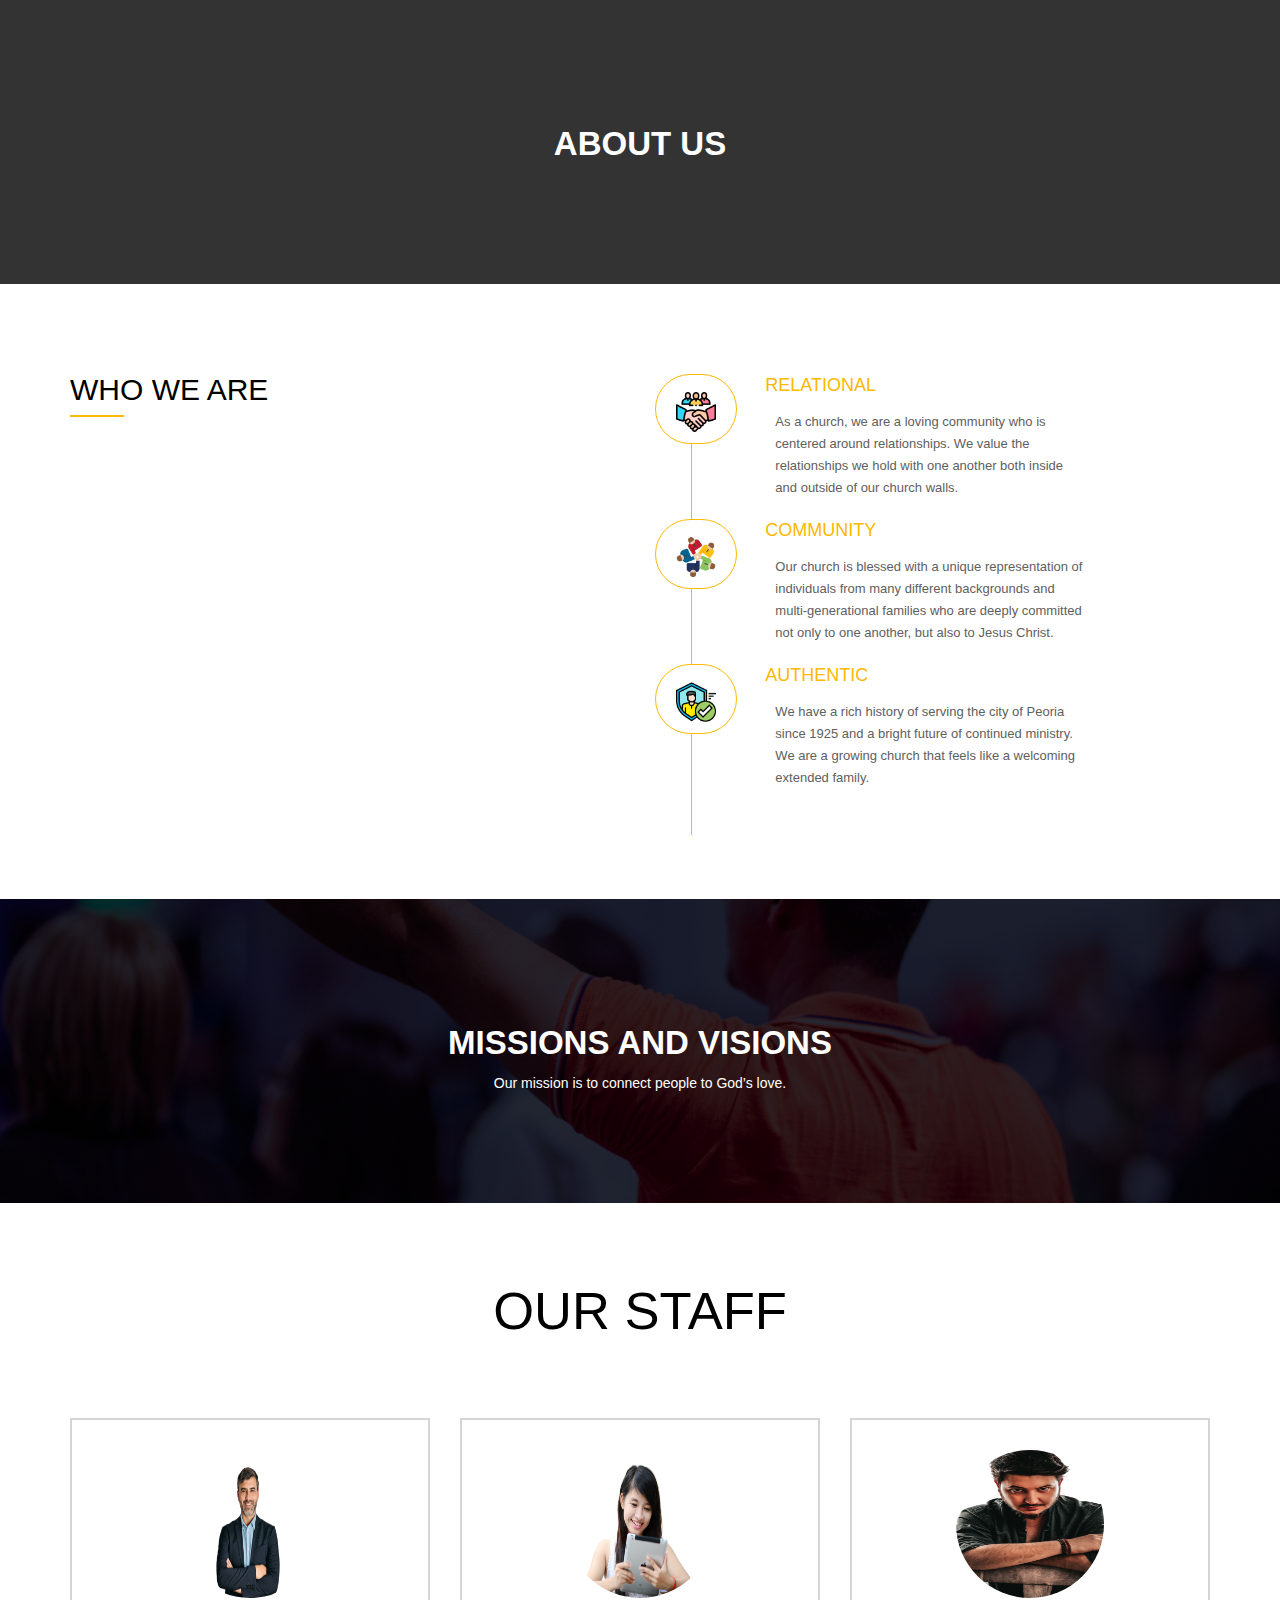
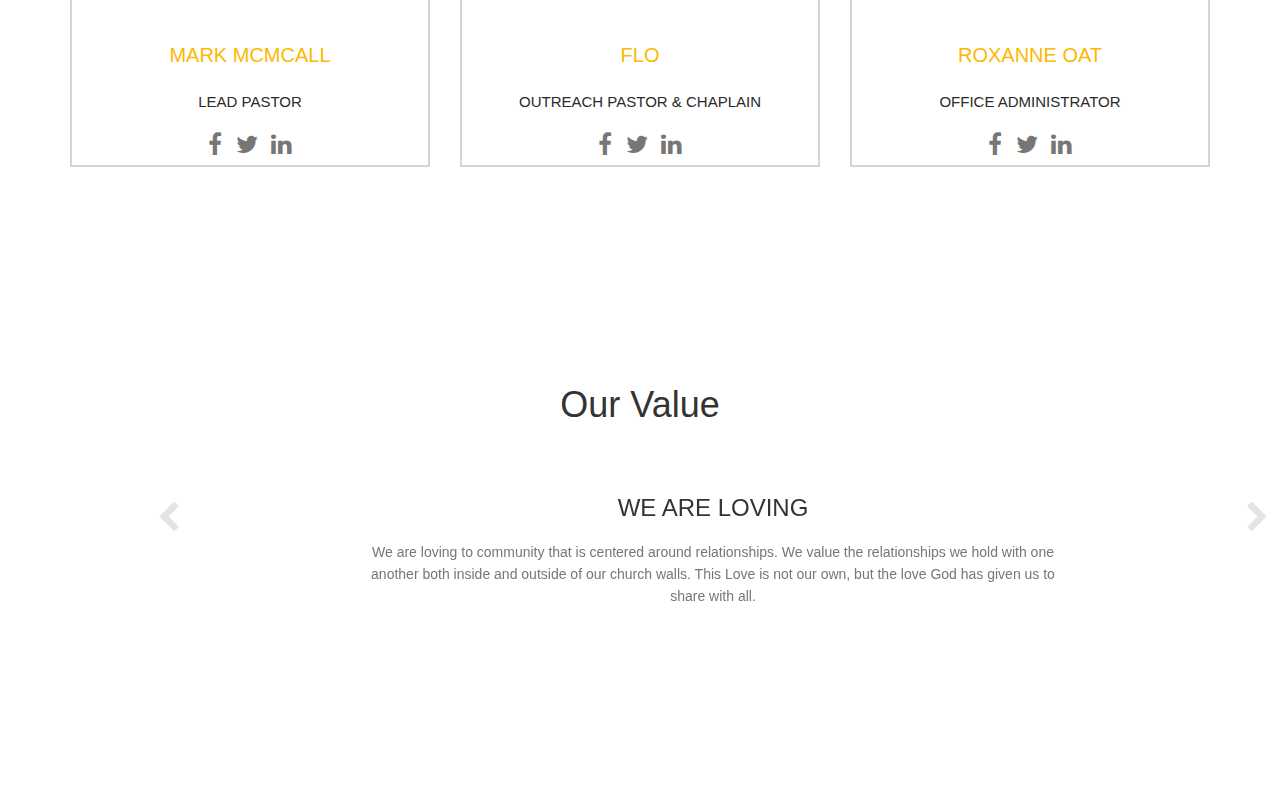
<file: about-us/index.html>
<!DOCTYPE html>
<html lang="en">
<head>
    <meta charset="UTF-8">
    <meta http-equiv="X-UA-Compatible" content="IE=edge">
    <meta name="viewport" content="width=device-width, initial-scale=1.0">
    <link rel="stylesheet" href="/about-us/style.css">
    <link rel="shortcut icon" href="/images/favicon.png" type="image/x-icon">
    <title>About Us</title>
    <link href="//netdna.bootstrapcdn.com/bootstrap/3.0.0/css/bootstrap.min.css" rel="stylesheet" id="bootstrap-css">
    <link rel="stylesheet" href="https://stackpath.bootstrapcdn.com/font-awesome/4.7.0/css/font-awesome.min.css">
    <link rel="stylesheet" href="//maxcdn.bootstrapcdn.com/font-awesome/4.1.0/css/font-awesome.min.css">
</head>
<body>

<!-- About Us -->
<div class="banner-breadcum section">
    <div class="row">
            <div class="breadcrumb-image" style="background-image: url(https://images.pexels.com/photos/544117/pexels-photo-544117.jpeg?w=940&h=650&auto=compress&cs=tinysrgb);">
        <div class="container text-center">
            <h1>About Us</h1>    
        </div>
    </div>
        </div>
    </div>

    <!-- About Us Section -->
    <div class="about-us-section">
        <div class="container">
            <div class="row">
                <div class="col-md-3 col-sm-6 col-xs-12">
                    <div class="about-us">
                        <h2 class="about-us-title">Who We Are</h2>
                        <!-- <p class="about-us-text">You must have an intimacy with God no matter your circumstances.</p>
                        <p class="about-us-text">We are here just make sure u are born again in other to make your name is written in the book of Life</p>
                        <a class="about-us-more" href="#">read more</a> -->
                    </div>
                </div>
                <div class="col-md-3 col-sm-6 col-xs-12">
                    <div class="about-us-banner">
                        <!-- <img src="/images/grouo 1.png" alt=""> -->
                    </div>
                </div>
                <div class="col-md-5 col-sm-6 col-xs-12">
                    <div class="feature">
                        <div class="feature-box">
                            <div class="clearfix">
                                <div class="icon">
                                    <!-- <span class="glyphicon glyphicon-cog icon"></span> -->
                                    <img src="/images/handshake.png">
                                      
                                </div>
                                <div class="feature-content">
                                    <h4>RELATIONAL</h4>
                                    <p>As a church, we are a loving community who is centered around relationships. We value the relationships we hold with one another both inside and outside of our church walls.</p>
                                </div>
                            </div>
                        </div>
                        
                        <div class="feature-box">
                            <div class="clearfix">
                                <div class="icon">
                                    <!-- <span class="glyphicon glyphicon-cog icon"></span> -->
                                    <img src="/images/partners.png">
                                </div>
                                <div class="feature-content">
                                    <h4>COMMUNITY</h4>
                                    <p>Our church is blessed with a unique representation of individuals from many different backgrounds and multi-generational families who are deeply committed not only to one another, but also to Jesus Christ.</p>
                                </div>
                            </div>
                        </div>
                        <div class="feature-box">
                            <div class="clearfix">
                                <div class="icon">
                                    <!-- <span class="glyphicon glyphicon-cog icon"></span> -->
                                    <img src="/images/authentication.png">
                                </div>
                                <div class="feature-content">
                                    <h4>AUTHENTIC</h4>
                                    <p>We have a rich history of serving the city of Peoria since 1925 and a bright future of continued ministry. We are a growing church that feels like a welcoming extended family.</p>
                                </div>
                            </div>
                        </div>
                    </div>
                </div>
            </div>
        </div>
    </div>

    <!-- Section Two -->
    <div class="banner-breadcum section">
        <div class="row">
            <div class="breadcrumb-image" style="background-image: url(/images/section.jpg);">
                <div class="container text-center">
                    <h1>Missions and Visions</h1>
                    <div class="breadcrumbs_path">
                        <a href="#">Our mission is to connect people to God’s love.</a>
                    </div>      
                </div>
            </div>
        </div>
    </div>

        <!-- Section Three -->
        <section class="our-Team padding-lg">
            <div class="container">
              <div class="row heading heading-icon">
                  <h2>Our Staff</h2>
              </div>
              <ul class="row">
                <li class="col-12 col-md-6 col-lg-4">
                    <div class="cnt-block equal-hight" style="height: 349px;">
                      <figure><img src="/images/Mark McMCall.png" class="img-responsive" alt=""></figure>
                      <h3><a href="#">Mark McMCall</a></h3>
                      <p>LEAD PASTOR</p>
                      <ul class="follow-us clearfix">
                        <li><a href="#"><i class="fa fa-facebook" aria-hidden="true"></i></a></li>
                        <li><a href="#"><i class="fa fa-twitter" aria-hidden="true"></i></a></li>
                        <li><a href="#"><i class="fa fa-linkedin" aria-hidden="true"></i></a></li>
                      </ul>
                    </div>
                </li>
                <li class="col-12 col-md-6 col-lg-4">
                    <div class="cnt-block equal-hight" style="height: 349px;">
                      <figure><img src="/images/Flo Durdel.png" class="img-responsive" alt=""></figure>
                      <h3><a href="#">Flo </a></h3>
                      <p>OUTREACH PASTOR & CHAPLAIN</p>
                      <ul class="follow-us clearfix">
                        <li><a href="#"><i class="fa fa-facebook" aria-hidden="true"></i></a></li>
                        <li><a href="#"><i class="fa fa-twitter" aria-hidden="true"></i></a></li>
                        <li><a href="#"><i class="fa fa-linkedin" aria-hidden="true"></i></a></li>
                      </ul>
                    </div>
                </li>
                <li class="col-12 col-md-6 col-lg-4">
                    <div class="cnt-block equal-hight" style="height: 349px;">
                      <figure><img src="/images/Roxanne Roat.png" class="img-responsive" alt=""></figure>
                      <h3><a href="#">Roxanne oat </a></h3>
                      <p>OFFICE ADMINISTRATOR</p>
                      <ul class="follow-us clearfix">
                        <li><a href="#"><i class="fa fa-facebook" aria-hidden="true"></i></a></li>
                        <li><a href="#"><i class="fa fa-twitter" aria-hidden="true"></i></a></li>
                        <li><a href="#"><i class="fa fa-linkedin" aria-hidden="true"></i></a></li>
                      </ul>
                    </div>
                 </li>
              </ul>
            </div>
        </section>

        <!-- Section Four -->
        <section class="our-value">
            <h1>Our Value</h1>
                   
            <!-- <div class="row-styling">
                <div class="our-value-col">
                    <h3>WE ARE LOVING</h3>
                    <p>We are loving to community that is centered around relationships. We value the relationships we hold with one another both inside and outside of our church walls. This Love is not our own, but the love God has given us to share with all.</p>
                </div>
                <div class="our-value-col">
                    <h3>WE ARE FAITHFUL</h3>
                    <p>We live our faith out in commitment to God and one another. This means that we value relationship not merely because of what we have receive from those relationships, but because God has called us to sacrifice in service for one another. We don't give upon each other. We commit to mutually serve one another, our community, and Christ together.</p>
                </div>
                <div class="our-value-col">
                    <h3>WE ARE SPIRIT LED</h3>
                    <p>We confess that Jesus Christ is the head of the church. We humbly rely on his continued leadership of the church today through the Holy Spirit thats leads us through the Bible, prayer, and servant leadership.</p>
                </div>
            </div> -->

        <!-- Carousel Section -->
        <div class="container">
            <div class="row">
                <div class="col-md-12" data-wow-delay="0.2s">
                    <div class="carousel slide" data-ride="carousel" id="quote-carousel">

                        <!-- Carousel Slides / Quotes -->
                        <div class="carousel-inner text-center">

                            <!-- Quote 1 -->
                            <div class="item active">
                                <blockquote>
                                    <div class="row">
                                        <div class="col-sm-8 col-sm-offset-2">
                                            <h3>WE ARE LOVING</h3>
                                            <p>We are loving to community that is centered around relationships. We value the relationships we hold with one another both inside and outside of our church walls. This Love is not our own, but the love God has given us to share with all.</p>
                                        </div>
                                    </div>
                                </blockquote>
                            </div>

                            <!-- Quote 2 -->
                            <div class="item">
                                <blockquote>
                                    <div class="row">
                                        <div class="col-sm-8 col-sm-offset-2">
                                            <h3>WE ARE GOSPEL CENTERED</h3>
                                            <p>As a Gospel centered community, our message is all about Jesus christ. His life, death and resurrection demonstrate God's love for us and gave us a message of forgiveness, reconciliation, and hope for all people. We worship Jesus Christ as our Personal Savior and Lord.</p>
                                        </div>
                                    </div>
                                </blockquote>
                            </div>

                            <!-- Quote 3 -->
                            <div class="item">
                                <blockquote>
                                     <div class="row">
                                       <div class="col-sm-8 col-sm-offset-2">
                                            <h3>WE ARE SPIRIT LED</h3>
                                            <p>We confess that Jesus Christ is the head of the church. We humbly rely on his continued leadership of the church today through the Holy Spirit. The ministry of Jesus to the world continues today through God's Spirit thats leads us through the Bible, prayer, and servant leadership.</p>
                                        </div>
                                    </div>
                                </blockquote>
                            </div>

                                 <!-- Quote 4 -->
                             <div class="item">
                                <blockquote>
                                    <div class="row">
                                        <div class="col-sm-8 col-sm-offset-2">
                                            <h3>WE ARE ONE IN CHRIST</h3>
                                            <p>The Gospel of Jesus Christ remove the barriers and divisions that have characterized society. We carefully aim to keep the unity that God create in the church and prayerfully seek to cultivate diverse socioeconomic and multiethnic relationship. We pray and work together for the church on Earth to be like the church in Heaven.</p>
                                        </div>
                                    </div>
                                </blockquote>
                            </div>

                             <!-- Quote 5 -->
                             <div class="item">
                                <blockquote>
                                    <div class="row">
                                        <div class="col-sm-8 col-sm-offset-2">
                                            <h3>WE ARE BETTER TOGETHER</h3>
                                            <p>We recognize that we are a part of the universal Church, that is composed of all believers in Jesus Christ throughout Peoria and the world. This motivates us to seek the kingdom of God together with other churches who proclaim the Gospel.  We also gladly support and work together with the Church of the Nazarene globally and through our district.</p>
                                        </div>
                                    </div>
                                </blockquote>
                            </div>

                             <!-- Quote 6 -->
                             <div class="item">
                                <blockquote>
                                    <div class="row">
                                        <div class="col-sm-8 col-sm-offset-2">
                                            <h3>WE ARE FAITHFUL</h3>
                                            <p>We live our faith out in commitment to God and one another. This means that we value relationship not merely because of what we have receive from those relationships, but because God has called us to sacrifice in service for one another. We don't give upon each other. We commit to mutually serve one another, our community, and Christ together.</p>
                                        </div>
                                    </div>
                                </blockquote>
                            </div>

                             <!-- Quote 7 -->
                             <div class="item">
                                <blockquote>
                                    <div class="row">
                                        <div class="col-sm-8 col-sm-offset-2">
                                            <h3>WE ARE AUTHENTIC</h3>
                                            <p>We seek to maintain a culture that values honesty and transparency.  We believe the church should a be a safe place to find and grow in Christ as a community of believers. We confess our sins to one another and pray for one another. We desire for our public faith to be an expression of our private lives of authentically following Christ.</p>
                                        </div>
                                    </div>
                                </blockquote>
                            </div>

                             <!-- Quote 8 -->
                             <div class="item">
                                <blockquote>
                                    <div class="row">
                                        <div class="col-sm-8 col-sm-offset-2">
                                            <h3>WE ARE GRACE GIVEN</h3>
                                            <p>We are recipients of God’s grace, mercy, and love in Jesus Christ. As we receive God’s forgiveness for our sins, he transforms us to be a people of generous grace. We commit to extend God’s grace to one another by forgiving, forbearing, and focusing on God’s love.</p>
                                        </div>
                                    </div>
                                </blockquote>
                            </div>

                             <!-- Quote 9 -->
                             <div class="item">
                                <blockquote>
                                    <div class="row">
                                        <div class="col-sm-8 col-sm-offset-2">
                                            <h3>WE ARE GRACE GIVEN</h3>
                                            <p>We are recipients of God’s grace, mercy, and love in Jesus Christ. As we receive God’s forgiveness for our sins, he transforms us to be a people of generous grace. We commit to extend God’s grace to one another by forgiving, forbearing, and focusing on God’s love.</p>
                                        </div>
                                    </div>
                                </blockquote>
                            </div>

                             <!-- Quote 10 -->
                             <div class="item">
                                <blockquote>
                                    <div class="row">
                                        <div class="col-sm-8 col-sm-offset-2">
                                            <h3>WE ARE MISSIONARY</h3>
                                            <p>We live as God’s people sent into the world to share the hope of the Gospel locally and globally to reconcile people to God and restore our broken world. God’s grace calls us as a church to go as His faithful presence into all places and bring the light of Christ.</p>
                                        </div>
                                    </div>
                                </blockquote>
                            </div>
                        </div>

                        <!-- Carousel Buttons Next/Prev -->
                        <a data-slide="prev" href="#quote-carousel" class="left carousel-control"><i class="fa fa-chevron-left"></i></a>
                        <a data-slide="next" href="#quote-carousel" class="right carousel-control"><i class="fa fa-chevron-right"></i></a>
                    </div>
                </div>
            </div>
        </div>
                            
    </section>

    <!-- Script -->
    <script src="//netdna.bootstrapcdn.com/bootstrap/3.0.0/js/bootstrap.min.js"></script>
    <script src="//code.jquery.com/jquery-1.11.1.min.js"></script>

    <script src="//netdna.bootstrapcdn.com/bootstrap/3.2.0/js/bootstrap.min.js"></script>
<script src="//code.jquery.com/jquery-1.11.1.min.js"></script>
 </body>
</html>
</file>
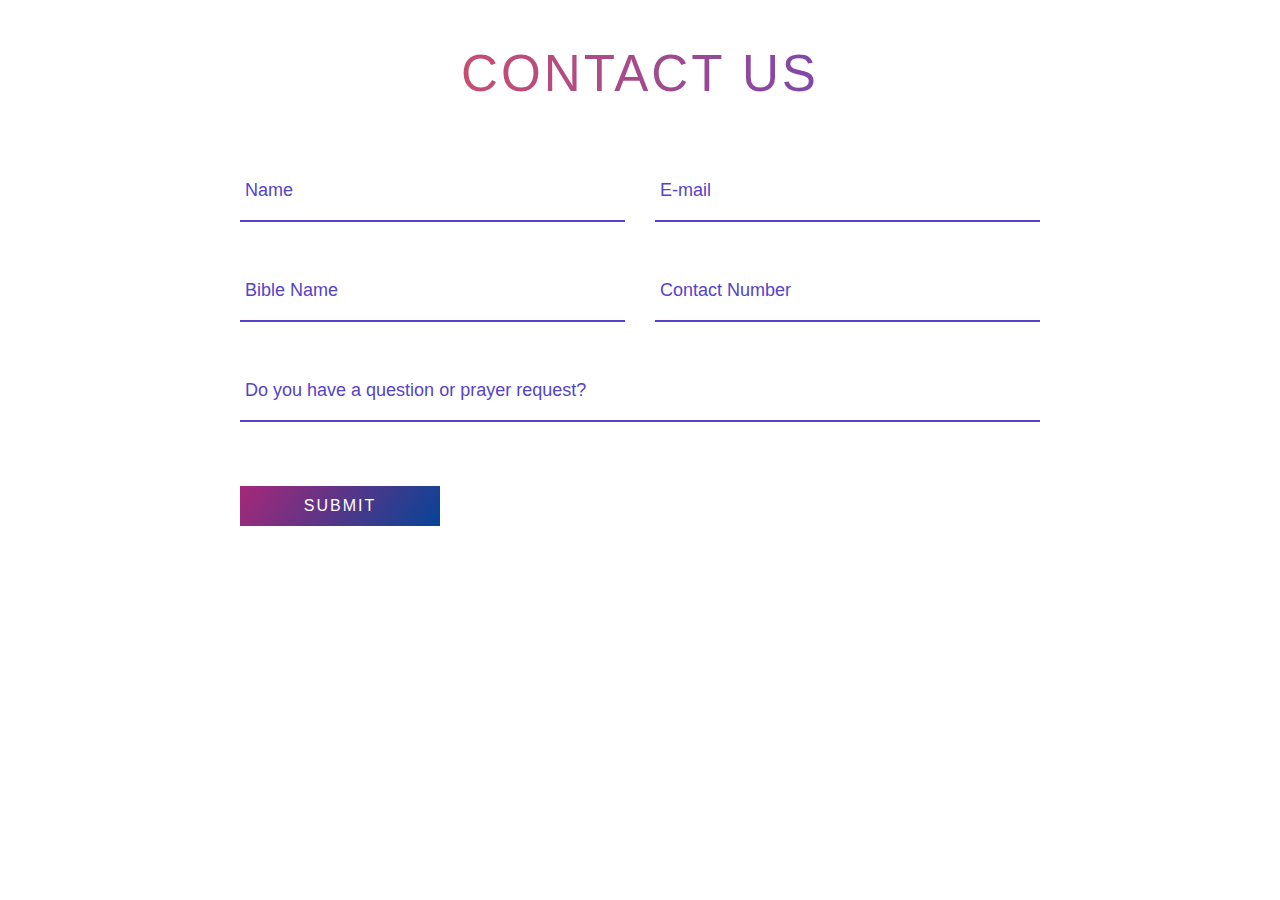
<file: contact-us/index.html>
<!DOCTYPE html>
<html lang="en">
<head>
    <meta charset="UTF-8">
    <meta http-equiv="X-UA-Compatible" content="IE=edge">
    <meta name="viewport" content="width=device-width, initial-scale=1.0">
    <title>Contact Us</title>
    <link href="//maxcdn.bootstrapcdn.com/bootstrap/4.1.1/css/bootstrap.min.css" rel="stylesheet" id="bootstrap-css">
    <link rel="stylesheet" href="/contact-us/style.css">
    <link rel="shortcut icon" href="/images/contact.png" type="image/x-icon">
</head>
<body>
    
<!------ Include the above in your HEAD tag ---------->

<section class="get-in-touch">
    <h1 class="title">contact Us</h1>
    <form class="contact-form row">
       <div class="form-field col-lg-6">
          <input id="name" class="input-text js-input" type="text" required>
          <label class="label" for="name">Name</label>
       </div>
       <div class="form-field col-lg-6 ">
          <input id="email" class="input-text js-input" type="email" required>
          <label class="label" for="email">E-mail</label>
       </div>
       <div class="form-field col-lg-6 ">
          <input id="company" class="input-text js-input" type="text" required>
          <label class="label" for="company">Bible Name</label>
       </div>
        <div class="form-field col-lg-6 ">
          <input id="phone" class="input-text js-input" type="text" required>
          <label class="label" for="phone">Contact Number</label>
       </div>
       <div class="form-field col-lg-12">
          <input id="message" class="input-text js-input" type="text" required>
          <label class="label" for="message">Do you have a question or prayer request?</label>
       </div>
       <div class="form-field col-lg-12">
          <input class="submit-btn" type="submit" value="Submit">
       </div>
    </form>
 </section>
 
    <!--Script  -->
    <script src="//maxcdn.bootstrapcdn.com/bootstrap/4.1.1/js/bootstrap.min.js"></script>
    <script src="//cdnjs.cloudflare.com/ajax/libs/jquery/3.2.1/jquery.min.js"></script> 
</body>
</html>
</file>
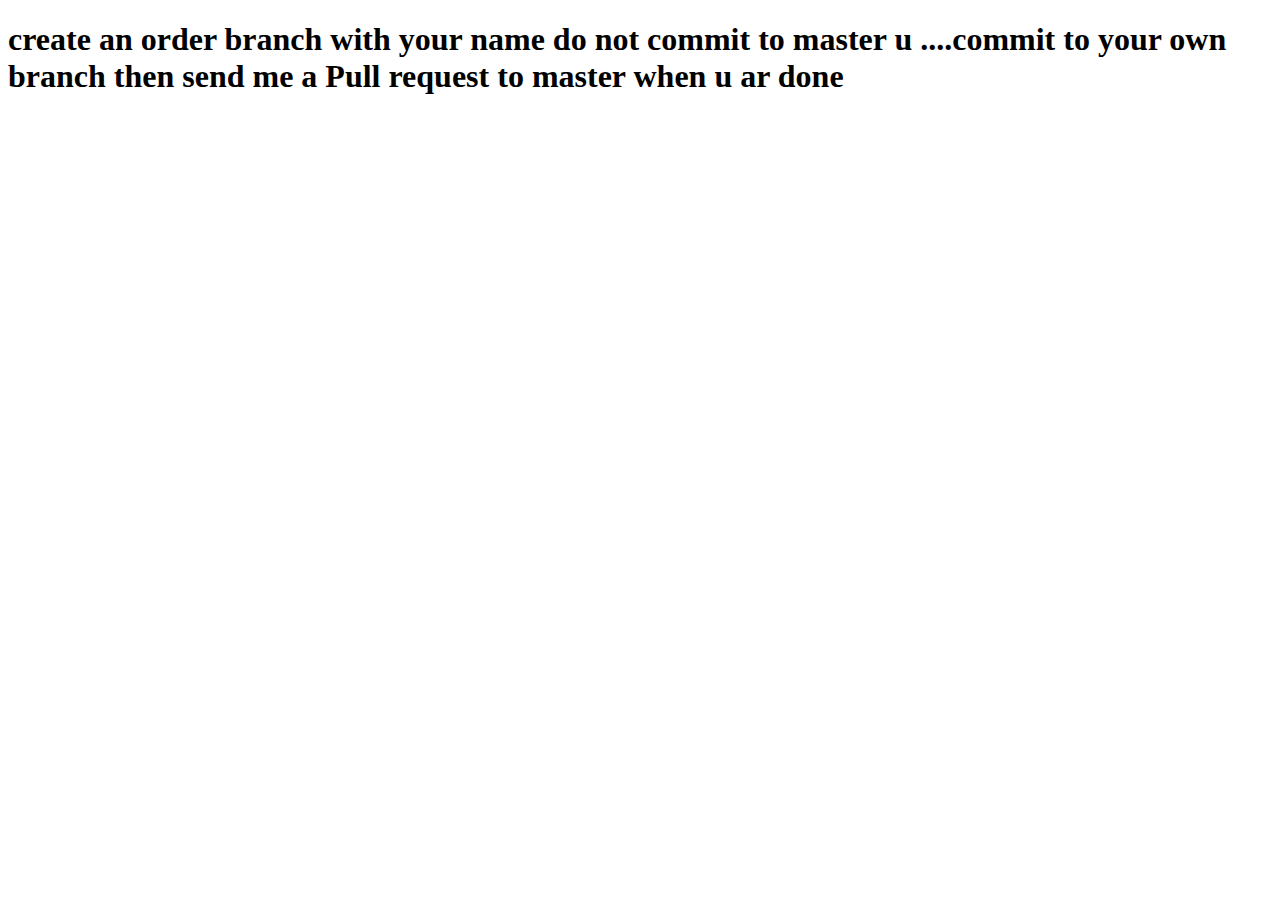
<file: join/index.html>
<!DOCTYPE html>
<html lang="en">
<head>
    <meta charset="UTF-8">
    <meta http-equiv="X-UA-Compatible" content="IE=edge">
    <meta name="viewport" content="width=device-width, initial-scale=1.0">
    <title>Home - A.P.F MISSION</title>
</head>
<body>
    <h1>create an order branch with your name do not commit to master u ....commit to your own branch then send me a Pull request to master when u ar done</h1>
</body>
</html>
</file>
<file: about-us/style.css>
body {
    font-family: 'Roboto';font-size: 16px;
}

.about-us-section {
    padding: 90px 0;
}
.about-us-title {
    font-size: 30px;
    letter-spacing: 0;
    line-height: 32px;
    margin: 0 0 39px;
    padding: 0 0 11px;
    position: relative;
    text-transform: uppercase;
    color: #000;
}
.about-us-title::after {
    background: #fdb801 none repeat scroll 0 0;
    bottom: 0;
    content: "";
    height: 2px;
    left: 0;
    position: absolute;
    width: 54px;
}
.about-us-text {
    color: #606060;
    font-size: 13px;
    line-height: 22px;
    margin: 0 0 35px;
}

a:hover, a:active {
    color: #ffb901;
    text-decoration: none;
    outline: 0;
}
.about-us-more {
    border: 1px solid #fdb801;
    border-radius: 25px;
    color: #fdb801;
    display: inline-block;
    font-size: 14px;
    font-weight: 700;
    letter-spacing: 0;
    padding: 7px 20px;
    text-transform: uppercase;
}

.about-us-banner img{
    width: 580px;
    max-width: 100%;
    height: auto;
    padding: 0 10px;
}
.feature .feature-box .icon {
    background: #fff none repeat scroll 0 0;
    float: left;
    position: relative;
    width: 18%;
}
.feature .feature-box .icon::after {
    background: #fdb801 none repeat scroll 0 0;
    content: "";
    height: 150%;
    left: 43%;
    position: absolute;
    top: 100%;
    width: 1px;
}

.feature .feature-box .feature-content h4 {
    color: #0f0f0f;
    font-size: 18px;
    letter-spacing: 0;
    line-height: 22px;
    margin: 0 0 5px;
}


.feature .feature-box .feature-content {
    float: left;
    padding-left: 28px;
    width: 78%;
}
.feature .feature-box .feature-content h4 {
    color: #fdb801;
    font-size: 18px;
    letter-spacing: 0;
    line-height: 22px;
    margin: 0 0 5px;
}
.feature .feature-box .feature-content p {
    color: #606060;
    font-size: 13px;
    line-height: 22px;
}
.icon {
    color : #f4b841;
    padding:0px;
    font-size:40px;
    border: 1px solid #fdb801;
    border-radius: 100px;
    color: #fdb801;
    font-size: 28px;
    height: 70px;
    line-height: 70px;
    text-align: center;
    width: 70px;
}
.icon img {
    width: 40px;
    height: 40px;
}

/* section two */
.breadcrumb-image {
    background-position: center center;
    background-repeat: no-repeat;
    background-size: cover;
    padding: 104px 0 110px;
    position: relative;
    width:100%;
}
.breadcrumb-image::before {
    background: rgba(0, 0, 0, 0.80) none repeat scroll 0 0;
    content: "";
    height: 100%;
    left: 0;
    position: absolute;
    top: 0;
    width: 100%;
    z-index: 0;
}
.breadcrumb-image h1 {
    color: #ffffff;
    font-size: 33px;
    font-weight: 600;
    line-height: 40px;
    position: relative;
    text-transform: uppercase;
}
.breadcrumbs_path {
    color: #fff;
    margin-top: 8px;
    position: relative;
    z-index: 9;
}
.breadcrumbs_path > a {
    color: #fff;
    transition: all 0.3s ease 0s;
}

/* Section Three */
.row.heading h2 {
    color: #000;
    font-size: 52.52px;
    line-height: 95px;
    font-weight: 400;
    text-align: center;
    margin: 0 0 40px;
    padding-bottom: 20px;
    text-transform: uppercase;
}
ul{
  margin:0;
  padding:0;
  list-style:none;
}
.heading.heading-icon {
    display: block;
}
.padding-lg {
	display: block;
	padding-top: 60px;
	padding-bottom: 60px;
}
.practice-area.padding-lg {
    padding-bottom: 55px;
    padding-top: 55px;
}
.practice-area .inner{ 
     border:1px solid #999999; 
	 text-align:center; 
	 margin-bottom:28px; 
	 padding:40px 25px;
}
.our-Team .cnt-block:hover {
    box-shadow: 0px 0px 10px rgba(0,0,0,0.3);
    border: 0;
}
.practice-area .inner h3{ 
    color:#3c3c3c; 
	font-size:24px; 
	font-weight:500;
	font-family: 'Poppins', sans-serif;
	padding: 10px 0;
}
.practice-area .inner p{ 
    font-size:14px; 
	line-height:22px; 
	font-weight:400;
}
.practice-area .inner img{
	display:inline-block;
}

.our-Team .cnt-block{ 
   float:left; 
   width:100%; 
   background:#fff; 
   padding:30px 20px; 
   text-align:center; 
   border:2px solid #d5d5d5;
   margin: 0 0 28px;
}
.our-Team .cnt-block figure{
   width:148px; 
   height:148px; 
   border-radius:100%; 
   display:inline-block;
   margin-bottom: 15px;
}
.our-Team .cnt-block img{ 
   width:148px; 
   height:148px; 
   border-radius:100%; 
}
.our-Team .cnt-block h3{ 
   color:#2a2a2a; 
   font-size:20px; 
   font-weight:500; 
   padding:6px 0;
   text-transform:uppercase;
}
.our-Team .cnt-block h3 a{
  text-decoration:none;
	color:#fdb801;
}
.our-Team .cnt-block h3 a:hover{
	color:#337ab7;
}
.our-Team .cnt-block p{ 
   color:#2a2a2a; 
   font-size:15px; 
   line-height:20px; 
   font-weight:400;
}
/* .our-Team .cnt-block .follow-us{
	margin:20px 0 0;
} */
.our-Team .cnt-block .follow-us li{ 
    display:inline-block; 
	width:auto; 
	margin:0 5px;
}
.our-Team .cnt-block .follow-us li .fa{ 
   font-size:24px; 
   color:#767676;
}
.our-Team .cnt-block .follow-us li .fa:hover{ 
   color:#025a8e;
}


/* Section Four */
.our-value{
    width: 80%;
    margin: auto;
    text-align: center;
    padding-top: 100px;
}
h1{
    font-size: 36px;
    font-weight: 600;
}
p{
    color: #777;
    font-size: 14px;
    font-weight: 300;
    line-height: 22px;
    padding: 10px;
}
/* .our-value-col{
    flex-basis: 31%;
    border-radius: 10px;
    margin-bottom: 5%;
    text-align: left;
}
.our-value-col img{
    width: 100%;
    border-radius: 10px;
} */

.row-styling{
    margin-top: 5%;
    display: flex;
    justify-content: space-between;
}
.our-value-col{
    flex-basis: 31%;
    background: #ecd0ec;
    border-radius: 10px;
    margin-bottom: 5%;
    padding: 20px 12px;
    box-sizing: border-box;
    transition: 0.5s;
}
h3{
    text-align: center;
    font-weight: 600;
    margin: 10px 0;
}
.our-value-col:hover{
    box-shadow: 0 0 20px 0px rgba(0, 0, 0, 0.2);
}
@media(max-width: 700px){
    .row-styling{
        flex-direction: column;
    }
}

/* Carousel */

#quote-carousel {
    padding: 0 10px 30px 10px;
    margin-top: 30px;
    /* Control buttons  */
    /* Previous button  */
    /* Next button  */
    /* Changes the position of the indicators */
    /* Changes the color of the indicators */
}
#quote-carousel .carousel-control {
    background: none;
    color: #CACACA;
    font-size: 2.3em;
    text-shadow: none;
    margin-top: 30px;
}
#quote-carousel .carousel-control.left {
    left: -60px;
}
#quote-carousel .carousel-control.right {
    right: -60px;
}
#quote-carousel .carousel-indicators {
    right: 50%;
    top: auto;
    bottom: 0px;
    margin-right: -19px;
}
#quote-carousel .carousel-indicators li {
    width: 50px;
    height: 50px;
    margin: 5px;
    cursor: pointer;
    border: 4px solid #CCC;
    border-radius: 50px;
    opacity: 0.4;
    overflow: hidden;
    transition: all 0.4s;
}
#quote-carousel .carousel-indicators .active {
    background: #333333;
    width: 128px;
    height: 128px;
    border-radius: 100px;
    border-color: #f33;
    opacity: 1;
    overflow: hidden;
}
.carousel-inner {
    min-height: 300px;
}
.item blockquote {
    border-left: none;
    margin: 0;
}
h3{
    color: #fdb801;
}
</file>
<file: contact-us/style.css>
.get-in-touch {
    max-width: 800px;
    margin: 50px auto;
    position: relative;
  
  }
  .get-in-touch .title {
    text-align: center;
    text-transform: uppercase;
    letter-spacing: 3px;
    font-size: 3.2em;
    line-height: 48px;
    padding-bottom: 48px;
       color: #5543ca;
      background: #5543ca;
      background: -moz-linear-gradient(left,#f4524d  0%,#5543ca 100%) !important;
      background: -webkit-linear-gradient(left,#f4524d  0%,#5543ca 100%) !important;
      background: linear-gradient(to right,#f4524d  0%,#5543ca  100%) !important;
      -webkit-background-clip: text !important;
      -webkit-text-fill-color: transparent !important;
  }
  
  .contact-form .form-field {
    position: relative;
    margin: 32px 0;
  }
  .contact-form .input-text {
    display: block;
    width: 100%;
    height: 36px;
    border-width: 0 0 2px 0;
    border-color: #5543ca;
    font-size: 18px;
    line-height: 26px;
    font-weight: 400;
  }
  .contact-form .input-text:focus {
    outline: none;
  }
  .contact-form .input-text:focus + .label,
  .contact-form .input-text.not-empty + .label {
    -webkit-transform: translateY(-24px);
            transform: translateY(-24px);
  }
  .contact-form .label {
    position: absolute;
    left: 20px;
    bottom: 11px;
    font-size: 18px;
    line-height: 26px;
    font-weight: 400;
    color: #5543ca;
    cursor: text;
    transition: -webkit-transform .2s ease-in-out;
    transition: transform .2s ease-in-out;
    transition: transform .2s ease-in-out, 
    -webkit-transform .2s ease-in-out;
  }
  .contact-form .submit-btn {
    display: inline-block;
    background-color: #000;
     background-image: linear-gradient(125deg,#a72879,#064497);
    color: #fff;
    text-transform: uppercase;
    letter-spacing: 2px;
    font-size: 16px;
    padding: 8px 16px;
    border: none;
    width:200px;
    cursor: pointer;
  }
</file>
